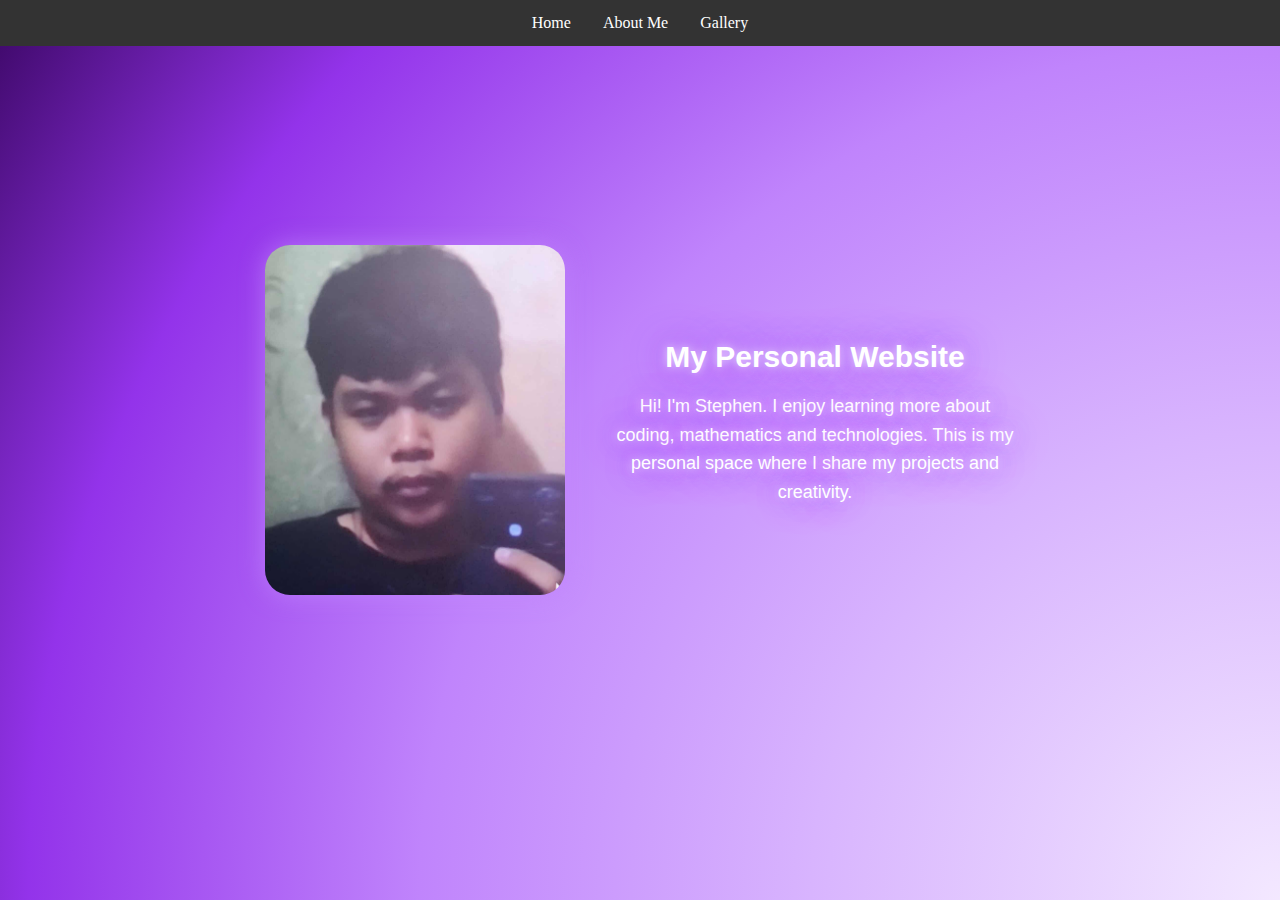
<file: index.html>
<!DOCTYPE html>
<html lang="en">
<head>
    <link rel="stylesheet" href="styls.css">
    <meta charset="UTF-8">
    <meta name="viewport" content="width=device-width, initial-scale=1.0">
    <title>Home</title>
</head>
<body>
    <nav>
    <ul>
        <li><a href="index.html">Home</a></li>
        <li><a href="Abtme.html">About Me</a></li>
        <li><a href="gllery.html">Gallery</a></li>
    </ul>
</nav>
    <div class="page_content">
    <section class="facesm">
    <div class="imgbox">
        
        <div class="smthing">
            <img src="myface.jpg" alt="Stephen Carabio">
        </div>

        <div class="hether">
            <h2 class="glowy">My Personal Website</h2>
            <p class="glowy">
                Hi! I'm Stephen. I enjoy learning more about coding,
                mathematics and technologies. 
                This is my personal space where I share
                my projects and creativity.
            </p>
        </div>
    </div>
    </div>
</section>
</body>
</html>
</file>
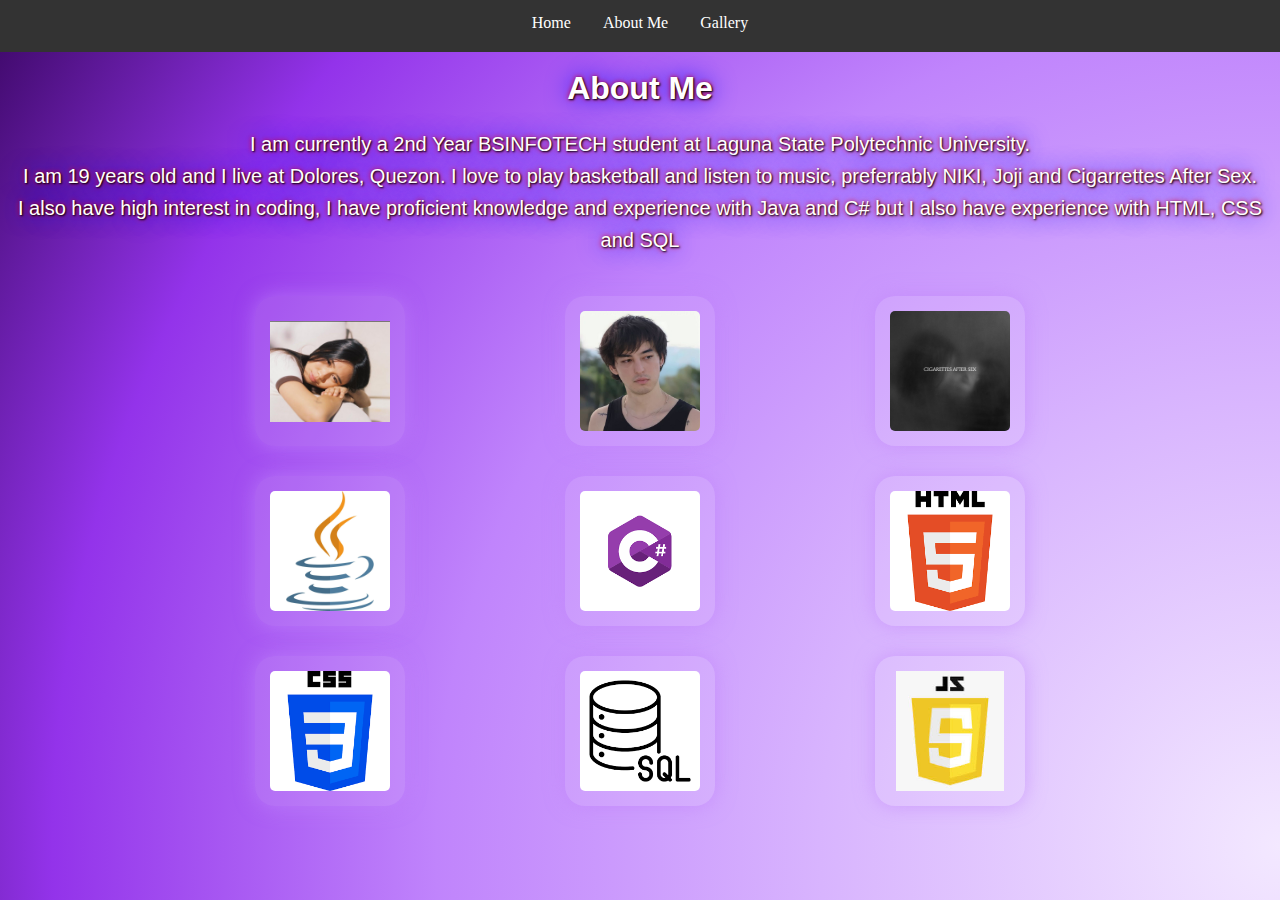
<file: Abtme.html>
<!DOCTYPE html>
<html lang="en">
<head>
    <link rel="stylesheet" href="styl2.css">
    <meta charset="UTF-8">
    <meta name="viewport" content="width=device-width, initial-scale=1.0">
    <title>About Me</title>
</head>
<body>
    <nav>
    <ul>
        <li><a href="index.html">Home</a></li>
        <li><a href="Abtme.html">About Me</a></li>
        <li><a href="gllery.html">Gallery</a></li>
    </ul>
</nav>
    <div class ="page_content">
    <h1>About Me</h1>
    <p>I am currently a 2nd Year BSINFOTECH student at Laguna State Polytechnic University. 
        <br>I am 19 years old and I live at Dolores, Quezon. 
        I love to play basketball and listen to music, preferrably NIKI, Joji and Cigarrettes After Sex.
        <br> I also have high interest in coding, I have proficient knowledge and experience with 
        Java and C# but I also have experience with HTML, CSS and SQL </p>

    <div class="icon-gallery">

    
    <img src="niki.jpg" alt="NIKI">
    <img src="joji.jpg" alt="Joji">
    <img src="cas.jpg" alt="Cigarettes After Sex">

    
    <img src="javrow.jpg" alt="Java">
    <img src="csharp.png" alt="C#">
    <img src="htmlpic.png" alt="HTML">
    <img src="css.png" alt="CSS">
    <img src="sql.png" alt="SQL">
    <img src="javascript.jpg" alt="Javascript"> </div>
</div>
</body>
</html>
</file>
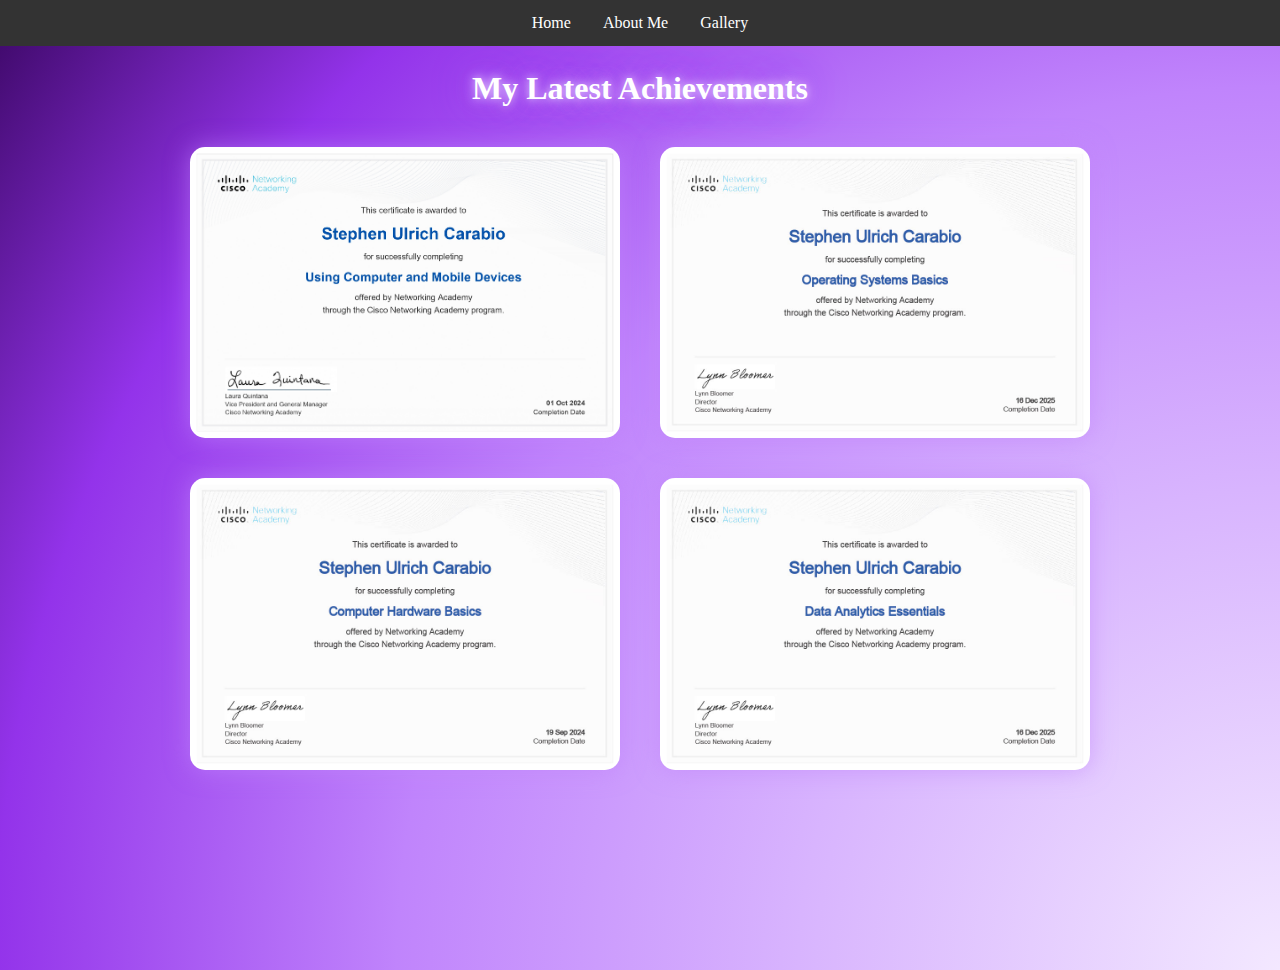
<file: gllery.html>
<!DOCTYPE html>
<html lang="en">
<head>
    <link rel="stylesheet" href="styl3.css">
    <meta charset="UTF-8">
    <meta name="viewport" content="width=device-width, initial-scale=1.0">
    <title>Gallery</title>
</head>
<body>
    <nav>
    <ul>
        <li><a href="index.html">Home</a></li>
        <li><a href="Abtme.html">About Me</a></li>
        <li><a href="gllery.html">Gallery</a></li>
    </ul>
</nav>

<div class="page_content">
    <h1 class="glowy">My Latest Achievements</h1>

    <div class="certificate-gallery">
        <img src="ucmd.jpg">
        <img src="osb.jpg">
        <img src="chb.jpg">
        <img src="dae.jpg">
    </div>
</div>
    

</body>
</html>
</file>
<file: styls.css>
ul{
    list-style-type: none;
    margin: 0;
    padding: 0;
    background-color: #333333;
    display: flex;
    justify-content: center;
    position: fixed ;
    top: 0;
    left: 0;
    right: 0;
    width: 100%;
    z-index: 10;
}

ul li a{
    display: block;
    color: white;
    padding: 14px 16px;
    text-decoration: none;
}

ul li a:hover{
    background-color: #111111;
}

ul li a:active{
    background-color: #AD27F5;
}

html, body {
    height: 100%;
    overflow-x: hidden;
}


body {
    
    margin: 0;
    min-height: 100vh;

    background: radial-gradient(circle at 50% 50%,
        #f3e8ff 0%,
        #d8b4fe 30%,
        #c084fc 55%,
        #9333ea 80%,
        #3b0764 100%);

    background-size: 200% 200%;
    animation: glowMove 8s ease-in-out infinite alternate;
}
@keyframes glowMove {
    0% { background-position: 0% 0%; }
    100% { background-position: 100% 100%; }
}





.facesm {
    min-height: calc(100vh - 60px);
    display: flex;
    justify-content: center;
    align-items: center;
}


.imgbox {
    display: flex;
    align-items: center;
    gap: 50px;
}


.smthing {
    width: 300px;
    height: 350px;
    border-radius: 25px;
    overflow: hidden;
    box-shadow: 0 0 25px rgba(192, 132, 252, 0.7);
}

.smthing img {
    width: 100%;
    height: 100%;
    object-fit: cover;
}


.hether {
    max-width: 400px;
    color: white;
}

.hether h2 {
    font-size: 30px;
    margin-bottom: 15px;
}

.hether p {
    font-size: 18px;
    line-height: 1.6;
}

h2 {
    font-family: Arial, Helvetica, sans-serif;
    text-align: center;
    color: white;
    text-shadow:
        1px 1px 2px black,
        0 0 25px #c084fc,
        0 0 5px #9333ea;
}

p {
    font-family: Arial, Helvetica, sans-serif;
    font-size: 20px;
    text-align: center;
    line-height: 1.6;
    color: white;
    text-shadow:
        1px 1px 2px black,
        0 0 25px #c084fc,
        0 0 5px #9333ea;
}

.glowy {
    color: white;
    text-align: center;
    text-shadow:
        0 0 10px #e9d5ff,
        0 0 20px #c084fc,
        0 0 40px #9333ea;
}
</file>
<file: styl2.css>
nav {
    position: fixed;
    top: 0;
    width: 100%;
    height: 52px;
    z-index: 10;
}

ul {
    list-style-type: none;
    margin: 0;
    padding: 0;
    background-color: #333333;
    display: flex;
    justify-content: center;
    position: fixed;
    top: 0;
    width: 100%;
    height: 52px;
    z-index: 10;
}

ul li a{
    display: block;
    color: white;
    padding: 14px 16px;
    text-decoration: none;
}

ul li a:hover{
    background-color: #111111;
}

ul li a:active{
    background-color: #AD27F5;
}

body {
    margin: 0;
    background: radial-gradient(circle at 50% 50%,
        #f3e8ff 0%,
        #d8b4fe 30%,
        #c084fc 55%,
        #9333ea 80%,
        #3b0764 100%);
    background-size: 200% 200%;
    animation: glowMove 8s ease-in-out infinite alternate;
}
@keyframes glowMove {
    0% { background-position: 0% 0%; }
    100% { background-position: 100% 100%; }
}


h1{
     font-family: Arial, Helvetica, sans-serif;
     text-align: center;
     color: white;
  text-shadow: 1px 1px 2px black, 0 0 25px blue, 0 0 5px red;
}

p{
    font-family: Arial, Helvetica, sans-serif;
    font-size: 20px;
    text-align: center;
    line-height: 1.6;
    color: white;
  text-shadow: 1px 1px 2px black, 0 0 25px blue, 0 0 5px red;
}

.page_content {
    margin-top: 70px;  
    padding-bottom: 40px; 
}

.icon-gallery {
    margin-top: 40px;
    display: grid;
    grid-template-columns: repeat(3, 1fr);
    gap: 30px;
    justify-items: center;
    max-width: 900px;
    margin-left: auto;
    margin-right: auto;
}

.icon-gallery img {
    width: 120px;
    height: 120px;
    object-fit: contain;
    border-radius: 20px;
    padding: 15px;
    background: rgba(255, 255, 255, 0.1);
    box-shadow: 0 0 20px rgba(192, 132, 252, 0.6);
    transition: transform 0.3s ease, box-shadow 0.3s ease;
     animation: float 4s ease-in-out infinite;
}

.icon-gallery img:nth-child(odd) {
    animation-duration: 5s;
}

.icon-gallery img:nth-child(even) {
    animation-duration: 3.5s;
}


.icon-gallery img:hover {
    transform: scale(1.1);
    box-shadow: 0 0 35px rgba(192, 132, 252, 0.9);
}

@keyframes float {
    0% {
        transform: translateY(0px);
    }
    50% {
        transform: translateY(-12px);
    }
    100% {
        transform: translateY(0px);
    }
}
</file>
<file: styl3.css>
nav {
    position: fixed;
    top: 0;
    width: 100%;
    height: 52px;
    z-index: 10;
}

ul{
    list-style-type: none;
    margin: 0;
    padding: 0;
    background-color: #333333;
    display: flex;
    justify-content: center;
    position: fixed;
    top: 0;
    left: 0;
    right: 0;
    width: 100%;
    z-index: 10;
}

ul li a{
    display: block;
    color: white;
    padding: 14px 16px;
    text-decoration: none;
}

ul li a:hover{
    background-color: #111111;
}

ul li a:active{
    background-color: #AD27F5;
}

body {
    
    margin: 0;
    min-height: 100vh;

    background: radial-gradient(circle at 50% 50%,
        #f3e8ff 0%,
        #d8b4fe 30%,
        #c084fc 55%,
        #9333ea 80%,
        #3b0764 100%);

    background-size: 200% 200%;
    animation: glowMove 8s ease-in-out infinite alternate;
}
@keyframes glowMove {
    0% { background-position: 0% 0%; }
    100% { background-position: 100% 100%; }
}


.page_content {
    margin-top: 70px;
    text-align: center;
}


.glowy {
    color: white;
    text-shadow:
        0 0 10px #e9d5ff,
        0 0 20px #c084fc,
        0 0 40px #9333ea;
}


.certificate-gallery {
    margin-top: 40px;
    display: grid;
    grid-template-columns: repeat(2, 1fr);
    gap: 40px;
    max-width: 900px;
    margin-left: auto;
    margin-right: auto;
}

.certificate-gallery img {
    width: 100%;
    border-radius: 15px;
    box-shadow: 0 0 25px rgba(192, 132, 252, 0.6);
    transition: transform 0.3s ease, box-shadow 0.3s ease;
}

.certificate-gallery img:hover {
    transform: scale(1.05);
    box-shadow: 0 0 40px rgba(192, 132, 252, 0.9);
}
</file>
